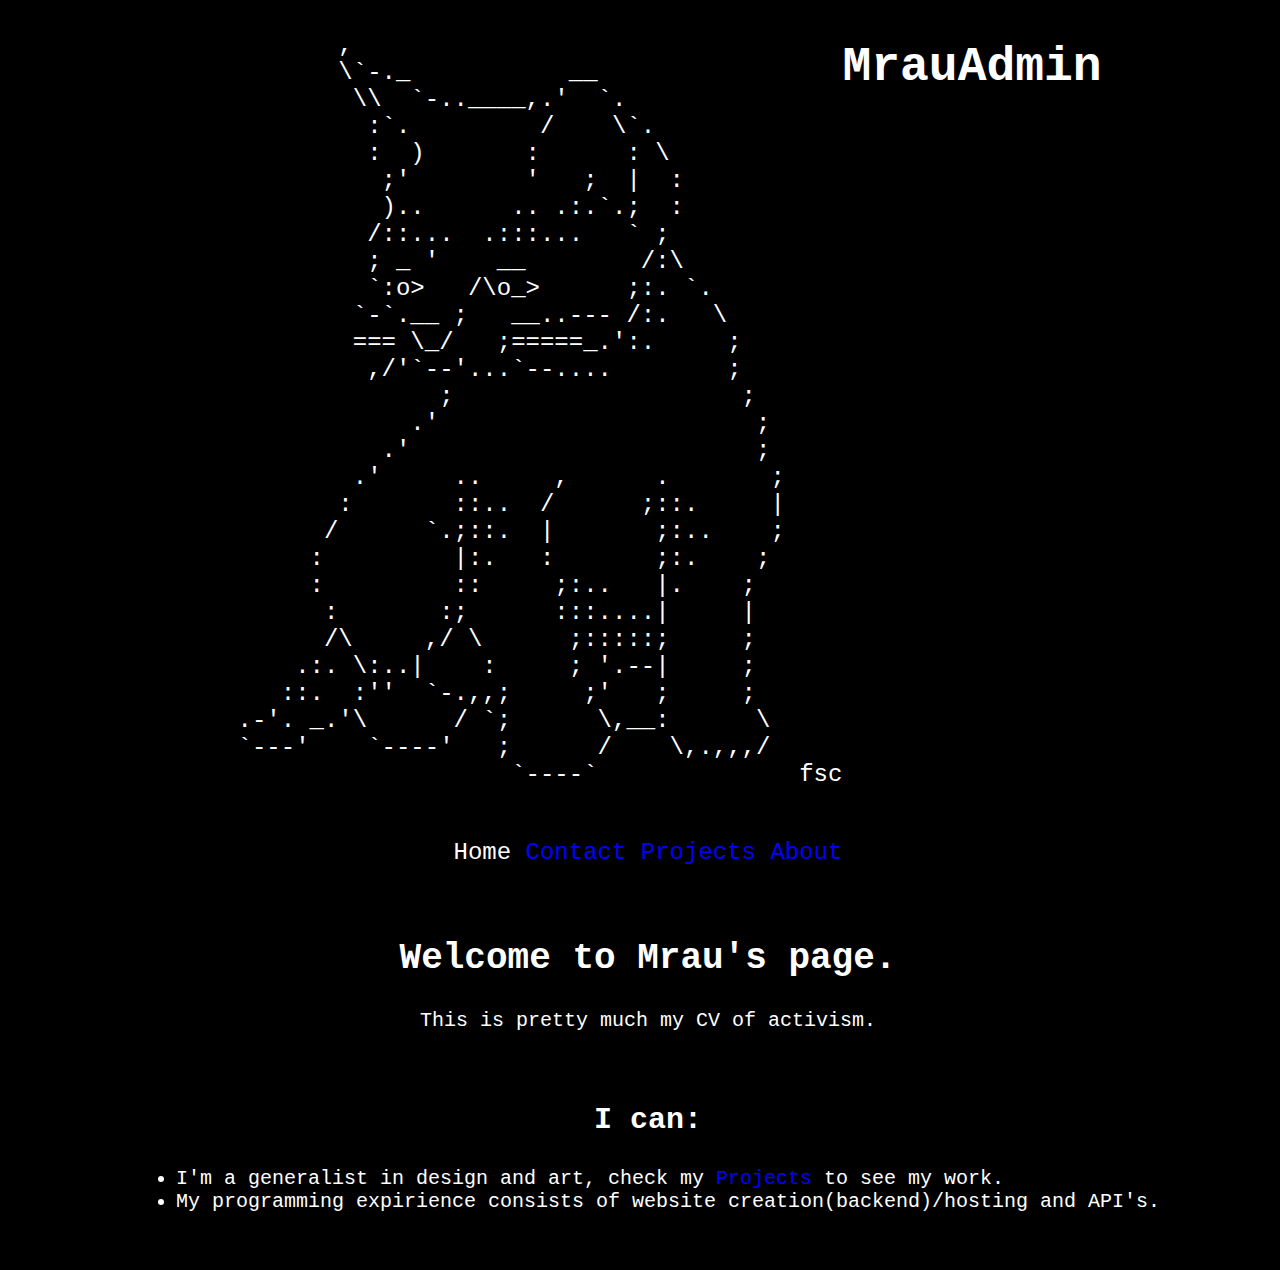
<file: index.html>
<!DOCTYPE html>
<html lang="en">
  <head>
    <meta charset="UTF-8">
    <meta name="viewport" content="width=device-width, initial-scale=1.0">
    <title>Mrau~</title>
    <link rel="stylesheet" href="./style.css">
    <link rel="icon" href="./favicon.svg" type="image/x-icon">
  </head>
  <body style="font-family:Courier New; background-color: black; color:white; width: 100%; height: 100%;">
    <main>
      <div style="display: flex; justify-content: center; font-size: 24px;">
        <pre>
          ,
          \`-._           __
           \\  `-..____,.'  `.
            :`.         /    \`.
            :  )       :      : \
             ;'        '   ;  |  :
             )..      .. .:.`.;  :
            /::...  .:::...   ` ;
            ; _ '    __        /:\
            `:o>   /\o_>      ;:. `.
           `-`.__ ;   __..--- /:.   \
           === \_/   ;=====_.':.     ;
            ,/'`--'...`--....        ;
                 ;                    ;
               .'                      ;
             .'                        ;
           .'     ..     ,      .       ;
          :       ::..  /      ;::.     |
         /      `.;::.  |       ;:..    ;
        :         |:.   :       ;:.    ;
        :         ::     ;:..   |.    ;
         :       :;      :::....|     |
         /\     ,/ \      ;:::::;     ;
       .:. \:..|    :     ; '.--|     ;
      ::.  :''  `-.,,;     ;'   ;     ;
   .-'. _.'\      / `;      \,__:      \
   `---'    `----'   ;      /    \,.,,,/
                      `----`              fsc
        </pre>
        <h1>MrauAdmin</h1>
      </div>
      <div style="display: flex; justify-content: center; text-align: center;">
        <div style="display: block; margin:0%">
          <div style="width: 100%">
            <ul style="list-style-type: none; margin: 0; padding: 0; font-size: 24px;">
              <li style="display: inline;">Home</a></li>
              <li style="display: inline;"><a href="contact.html">Contact</a></li>
              <li style="display: inline;"><a href="projects.html">Projects</a></li>
              <li style="display: inline;"><a href="about.html">About</a></li>
            </ul>
          </div>
          <div style="text-align: center; font-size: 24px; margin: 7%">
            <h2>
              Welcome to Mrau's page.
            </h2>
            <p style="font-size: 20px;">
              This is pretty much my CV of activism.<br>
            </p>
          </div>
          <div tyle="text-align: center;">
            <h3 style="font-size: 30px;">
              I can:
            </h3>
          </div>
          <div style="text-align: left; font-size: 20px;">
            <p>
              <ul>
                <li>I'm a generalist in design and art, check my <a href="projects.html">Projects</a> to see my work.</li>
                <li>My programming expirience consists of website creation(backend)/hosting and API's.</li>
              </ul> 
            </p>
          </div>
        </div>
      </div>
    </main>
  </body>
</html>
</file>
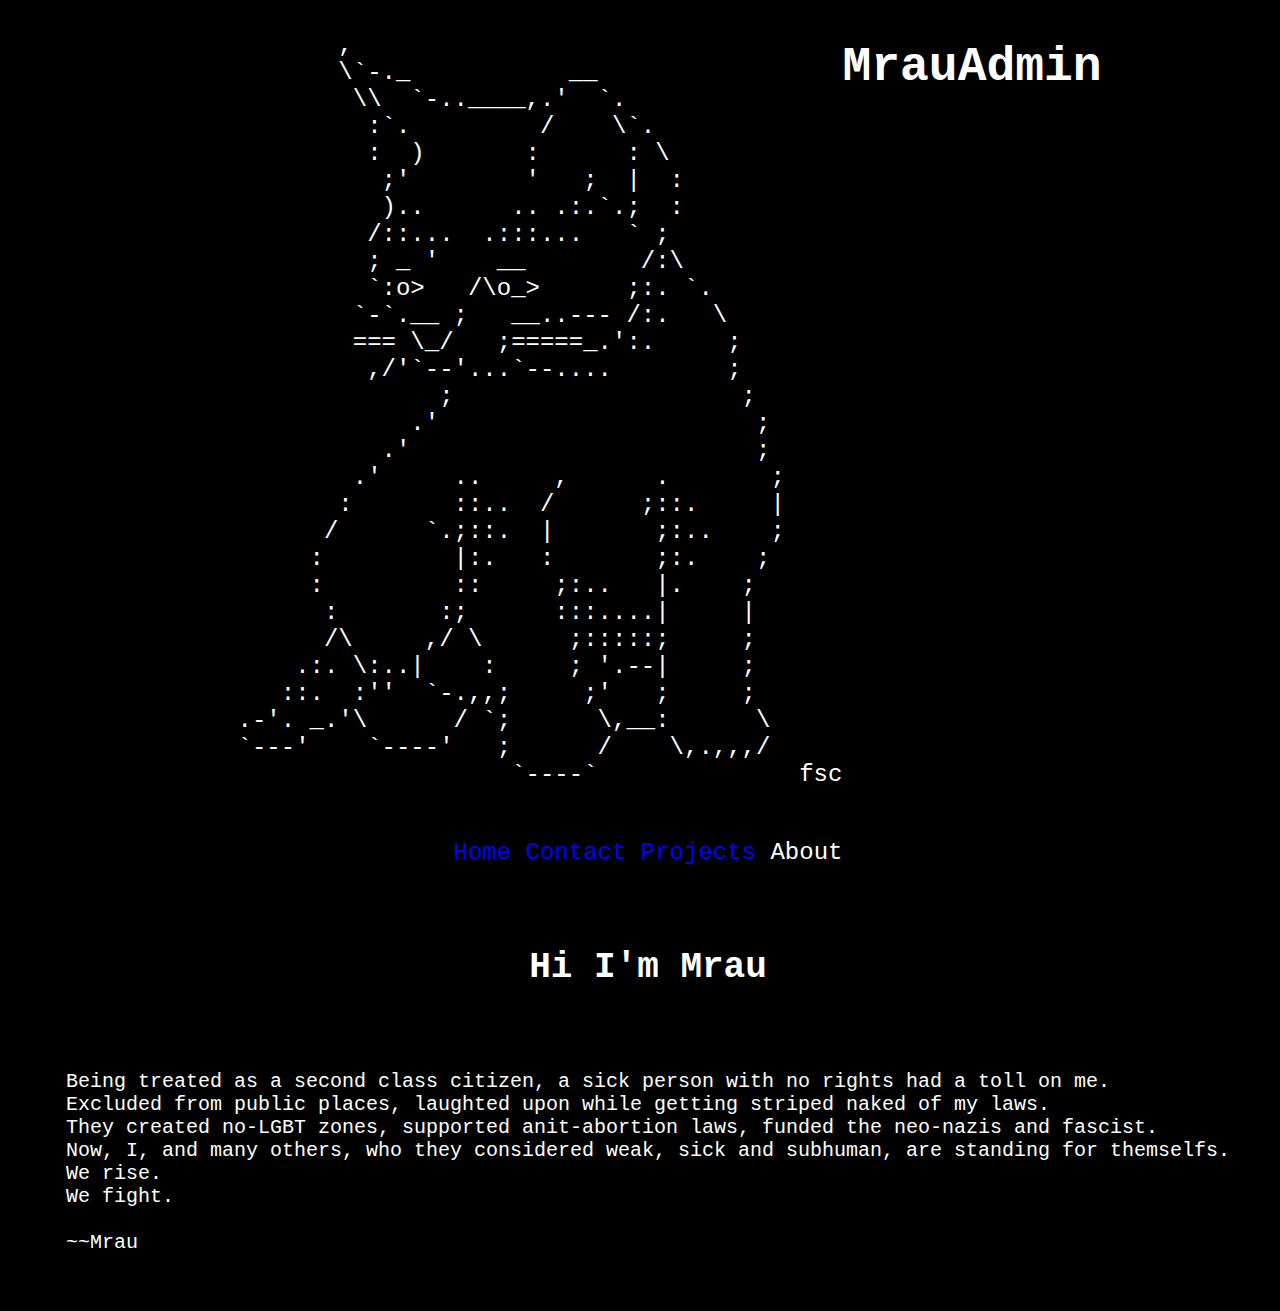
<file: about.html>
<!DOCTYPE html>
<html lang="en">
  <head>
    <meta charset="UTF-8">
    <meta name="viewport" content="width=device-width, initial-scale=1.0">
    <title>Mrau~</title>
    <link rel="stylesheet" href="./style.css">
    <link rel="icon" href="./favicon.ico" type="image/x-icon">
  </head>
  <body style="font-family:Courier New; background-color: black; color:white; width: 100%; height: 100%;">
    <main>
      <div style="display: flex; justify-content: center; font-size: 24px;">
        <pre>
          ,
          \`-._           __
           \\  `-..____,.'  `.
            :`.         /    \`.
            :  )       :      : \
             ;'        '   ;  |  :
             )..      .. .:.`.;  :
            /::...  .:::...   ` ;
            ; _ '    __        /:\
            `:o>   /\o_>      ;:. `.
           `-`.__ ;   __..--- /:.   \
           === \_/   ;=====_.':.     ;
            ,/'`--'...`--....        ;
                 ;                    ;
               .'                      ;
             .'                        ;
           .'     ..     ,      .       ;
          :       ::..  /      ;::.     |
         /      `.;::.  |       ;:..    ;
        :         |:.   :       ;:.    ;
        :         ::     ;:..   |.    ;
         :       :;      :::....|     |
         /\     ,/ \      ;:::::;     ;
       .:. \:..|    :     ; '.--|     ;
      ::.  :''  `-.,,;     ;'   ;     ;
   .-'. _.'\      / `;      \,__:      \
   `---'    `----'   ;      /    \,.,,,/
                      `----`              fsc
        </pre>
        <h1>MrauAdmin</h1>
      </div>
      <div style="display: flex; justify-content: center; text-align: center;">
        <div style="display: block;">
          <div style="width: 100%">
            <ul style="list-style-type: none; margin: 0; padding: 0; font-size: 24px;">
              <li style="display: inline;"><a href="index.html">Home</a></li>
              <li style="display: inline;"><a href="contact.html">Contact</a></li>
              <li style="display: inline;"><a href="projects.html">Projects</a></li>
              <li style="display: inline;"><a>About</a></li>
            </ul>
          </div>
          <div style="text-align: center; font-size: 24px;">
            <h2 style="margin: 7%">
              Hi I'm Mrau
            </h2>
          </div>
          <div style="text-align: left; font-size: 20px;">
            <p>
              Being treated as a second class citizen, a sick person with no rights had a toll on me.<br>
              Excluded from public places, laughted upon while getting striped naked of my laws.<br>
              They created no-LGBT zones, supported anit-abortion laws, funded the neo-nazis and fascist.<br>
              Now, I, and many others, who they considered weak, sick and subhuman, are standing for themselfs.<br>
              We rise.<br>
              We fight.<br>
              <br>
              ~~Mrau<br>
            </p>
          </div>
        </div>
      </div>
    </main>
  </body>
</html>
</file>
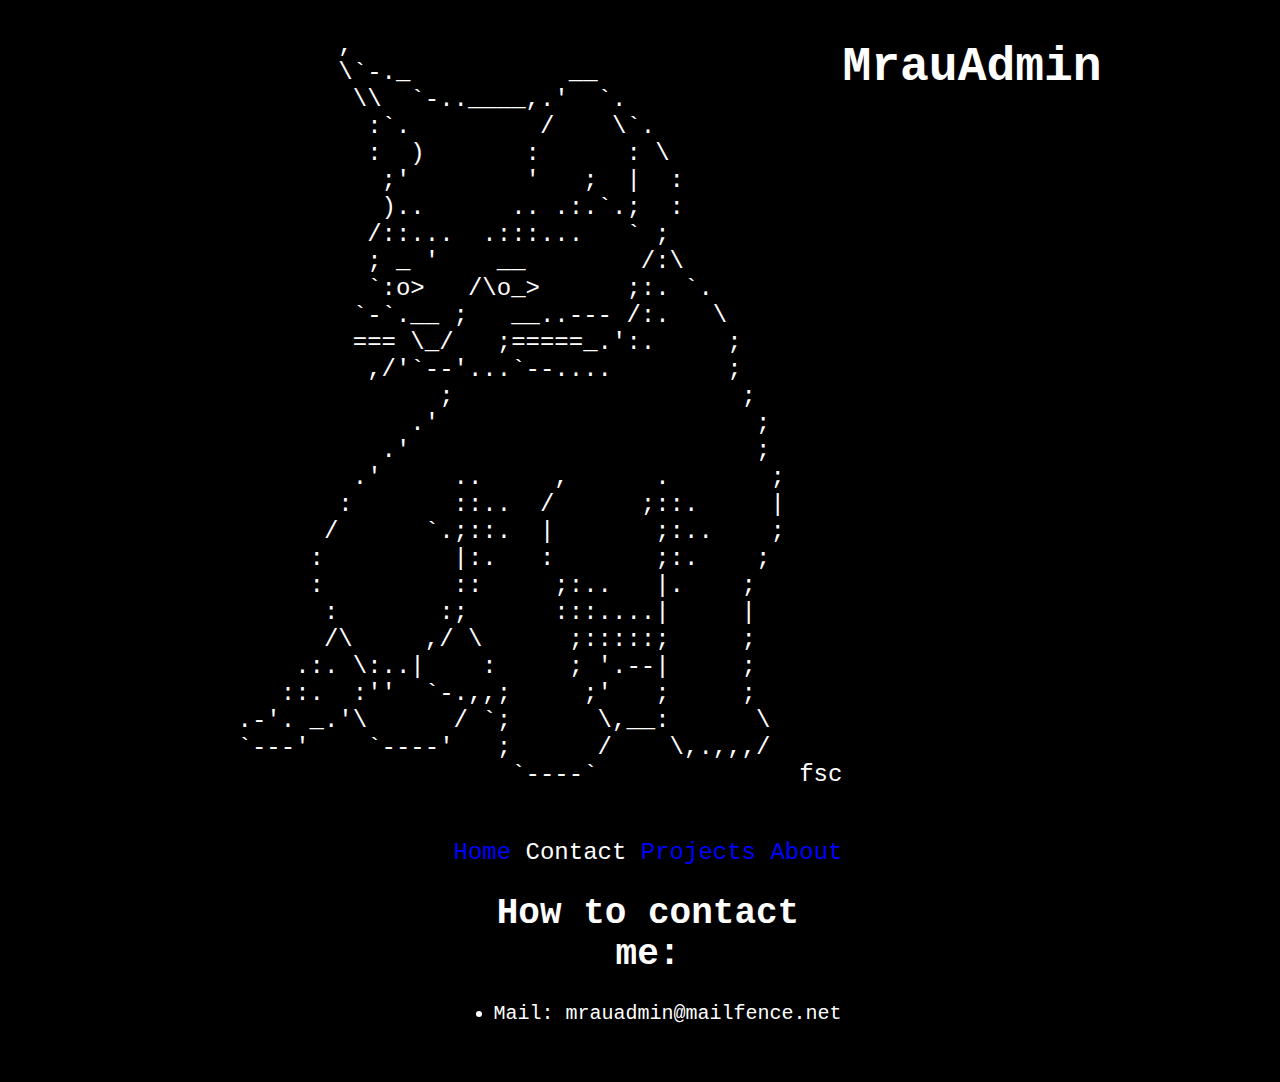
<file: contact.html>
<!DOCTYPE html>
<html lang="en">
  <head>
    <meta charset="UTF-8">
    <meta name="viewport" content="width=device-width, initial-scale=1.0">
    <title>Mrau~</title>
    <link rel="stylesheet" href="./style.css">
    <link rel="icon" href="./favicon.ico" type="image/x-icon">
  </head>
  <body style="font-family:Courier New; background-color: black; color:white; width: 100%; height: 100%;">
    <main>
      <div style="display: flex; justify-content: center; font-size: 24px;">
        <pre>
          ,
          \`-._           __
           \\  `-..____,.'  `.
            :`.         /    \`.
            :  )       :      : \
             ;'        '   ;  |  :
             )..      .. .:.`.;  :
            /::...  .:::...   ` ;
            ; _ '    __        /:\
            `:o>   /\o_>      ;:. `.
           `-`.__ ;   __..--- /:.   \
           === \_/   ;=====_.':.     ;
            ,/'`--'...`--....        ;
                 ;                    ;
               .'                      ;
             .'                        ;
           .'     ..     ,      .       ;
          :       ::..  /      ;::.     |
         /      `.;::.  |       ;:..    ;
        :         |:.   :       ;:.    ;
        :         ::     ;:..   |.    ;
         :       :;      :::....|     |
         /\     ,/ \      ;:::::;     ;
       .:. \:..|    :     ; '.--|     ;
      ::.  :''  `-.,,;     ;'   ;     ;
   .-'. _.'\      / `;      \,__:      \
   `---'    `----'   ;      /    \,.,,,/
                      `----`              fsc
        </pre>
        <h1>MrauAdmin</h1>
      </div>
      <div style="display: flex; justify-content: center; text-align: center;">
        <div style="display: block;">
          <div style="width: 100%">
            <ul style="list-style-type: none; margin: 0; padding: 0; font-size: 24px;">
              <li style="display: inline;"><a href="index.html">Home</a></li>
              <li style="display: inline;"><a>Contact</a></li>
              <li style="display: inline;"><a href="projects.html">Projects</a></li>
              <li style="display: inline;"><a href="about.html">About</a></li>
            </ul>
          </div>
          <div style="text-align: center; font-size: 24px;">
            <h2 style="margin: 7%">
              How to contact me:
            </h2>
          </div>
          <div style="text-align: left; font-size: 20px;">
            <p>
              <ul>
                <li>Mail: mrauadmin@mailfence.net</li>
              </ul> 
            </p>
          </div>
        </div>
      </div>
    </main>
  </body>
</html>
</file>
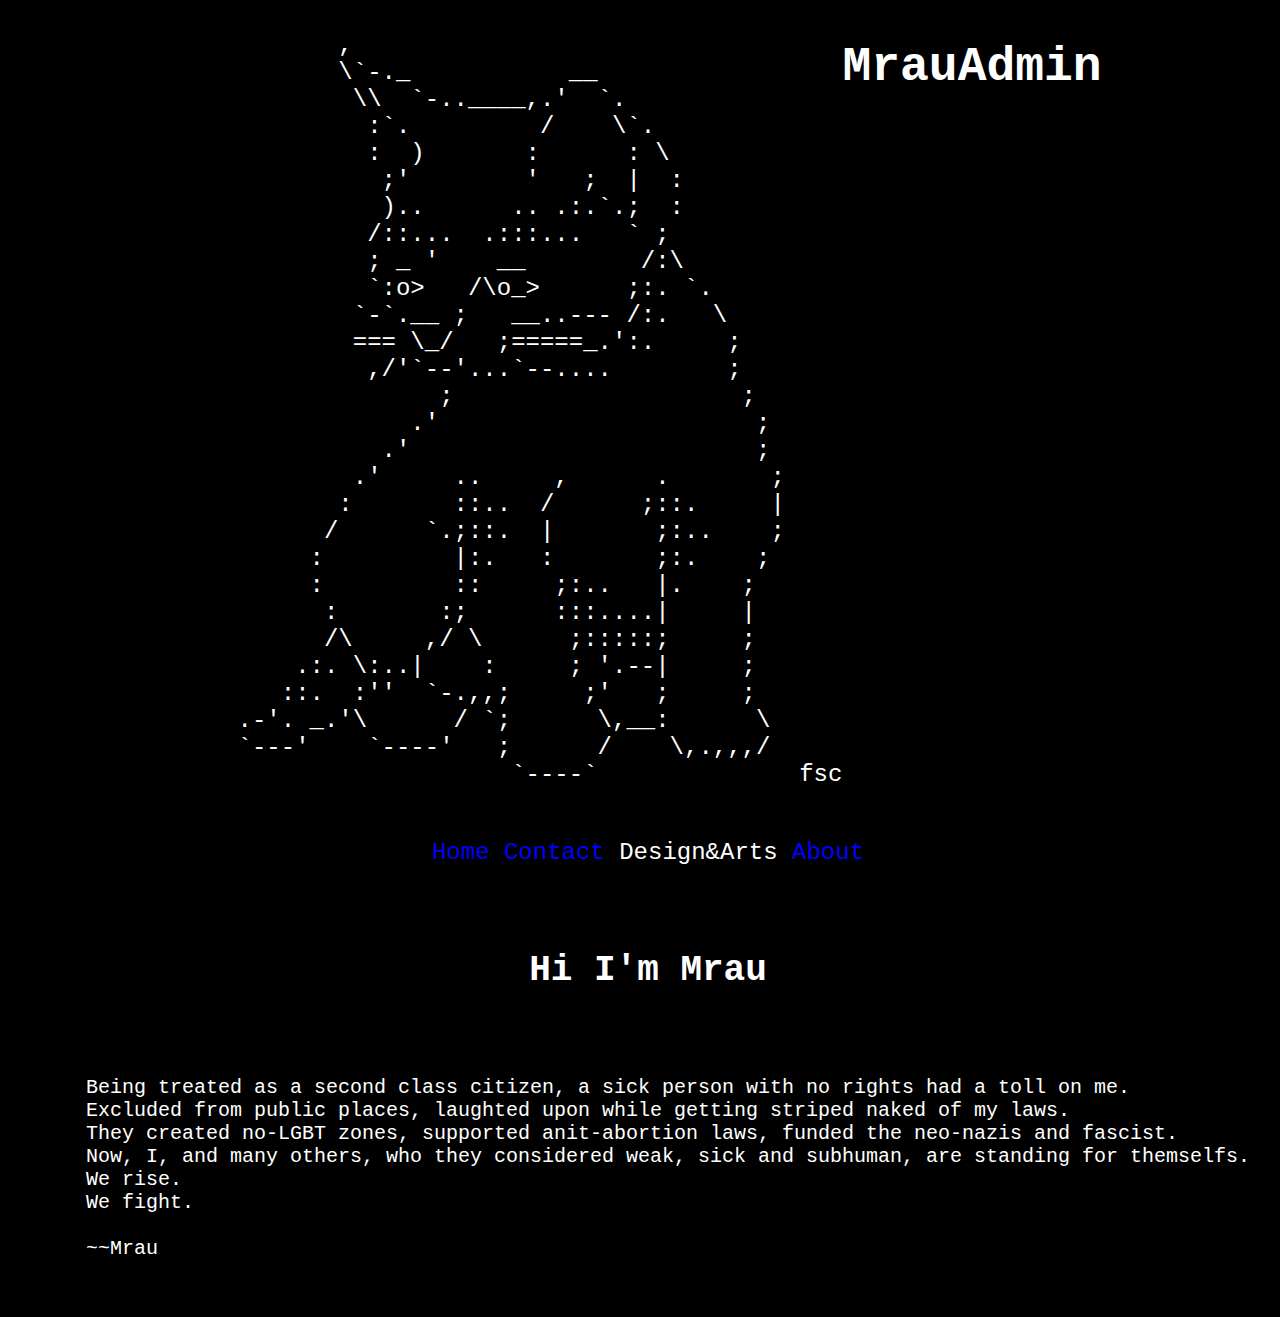
<file: design.html>
<!DOCTYPE html>
<html lang="en">
  <head>
    <meta charset="UTF-8">
    <meta name="viewport" content="width=device-width, initial-scale=1.0">
    <title>Mrau~</title>
    <link rel="stylesheet" href="./style.css">
    <link rel="icon" href="./favicon.ico" type="image/x-icon">
  </head>
  <body style="font-family:Courier New; background-color: black; color:white; width: 100%; height: 100%;">
    <main>
      <div style="display: flex; justify-content: center; font-size: 24px;">
        <pre>
          ,
          \`-._           __
           \\  `-..____,.'  `.
            :`.         /    \`.
            :  )       :      : \
             ;'        '   ;  |  :
             )..      .. .:.`.;  :
            /::...  .:::...   ` ;
            ; _ '    __        /:\
            `:o>   /\o_>      ;:. `.
           `-`.__ ;   __..--- /:.   \
           === \_/   ;=====_.':.     ;
            ,/'`--'...`--....        ;
                 ;                    ;
               .'                      ;
             .'                        ;
           .'     ..     ,      .       ;
          :       ::..  /      ;::.     |
         /      `.;::.  |       ;:..    ;
        :         |:.   :       ;:.    ;
        :         ::     ;:..   |.    ;
         :       :;      :::....|     |
         /\     ,/ \      ;:::::;     ;
       .:. \:..|    :     ; '.--|     ;
      ::.  :''  `-.,,;     ;'   ;     ;
   .-'. _.'\      / `;      \,__:      \
   `---'    `----'   ;      /    \,.,,,/
                      `----`              fsc
        </pre>
        <h1>MrauAdmin</h1>
      </div>
      <div style="display: flex; justify-content: center; text-align: center;">
        <div style="display: block;">
          <div style="width: 100%">
            <ul style="list-style-type: none; margin: 0; padding: 0; font-size: 24px;">
              <li style="display: inline;"><a href="index.html">Home</a></li>
              <li style="display: inline;"><a href="contact.html">Contact</a></li>
              <li style="display: inline;"><a>Design&Arts</a></li>
              <li style="display: inline;"><a href="about.html">About</a></li>
            </ul>
          </div>
          <div style="text-align: center; font-size: 24px;">
            <h2 style="margin: 7%">
              Hi I'm Mrau
            </h2>
          </div>
          <div style="text-align: left; font-size: 20px;">
            <p>
              <ul>
                <p>
                  Being treated as a second class citizen, a sick person with no rights had a toll on me.<br>
                  Excluded from public places, laughted upon while getting striped naked of my laws.<br>
                  They created no-LGBT zones, supported anit-abortion laws, funded the neo-nazis and fascist.<br>
                  Now, I, and many others, who they considered weak, sick and subhuman, are standing for themselfs.<br>
                  We rise.<br>
                  We fight.<br>
                  <br>
                  ~~Mrau<br>
                </p>
              </ul> 
            </p>
          </div>
        </div>
      </div>
    </main>
  </body>
</html>
</file>
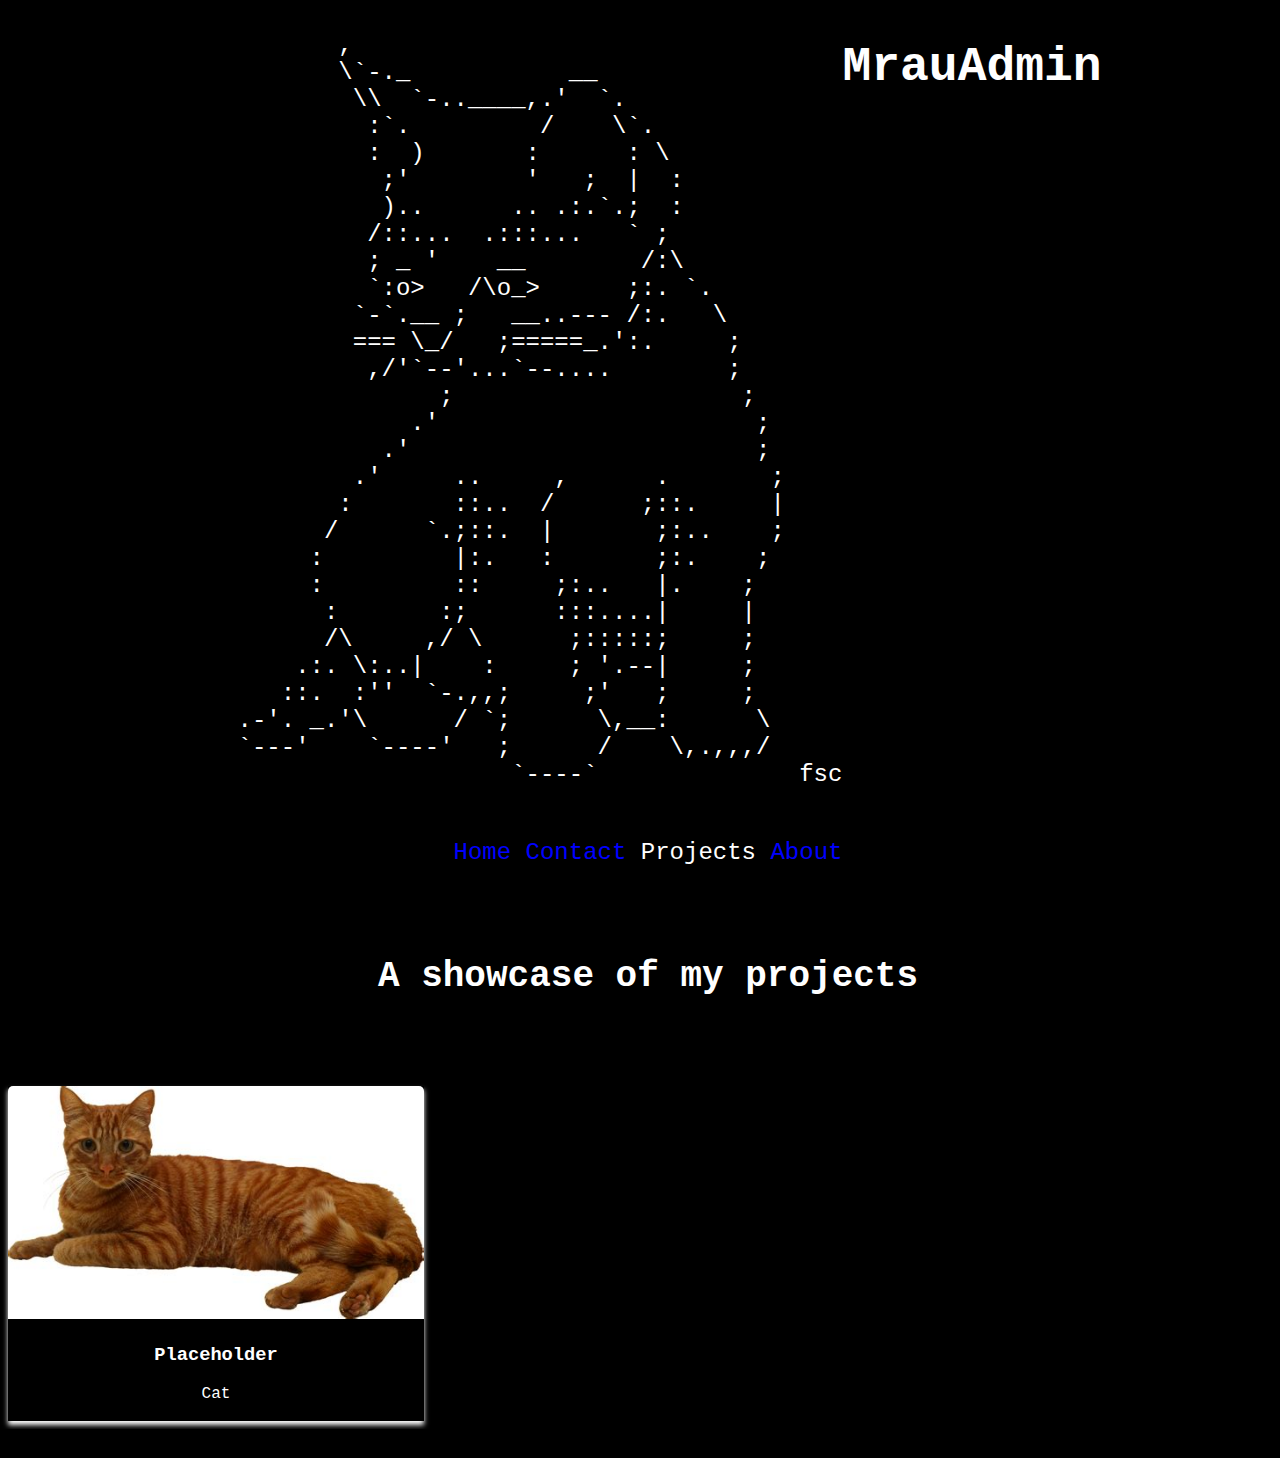
<file: projects.html>
<!DOCTYPE html>
<html lang="en">
  <head>
    <meta charset="UTF-8">
    <meta name="viewport" content="width=device-width, initial-scale=1.0">
    <title>Mrau~</title>
    <link rel="stylesheet" href="./style.css">
    <link rel="icon" href="./favicon.ico" type="image/x-icon">
  </head>
  <body style="font-family:Courier New; background-color: black; color:white; width: 100%; height: 100%;">
    <main>
      <div style="display: flex; justify-content: center; font-size: 24px;">
        <pre>
          ,
          \`-._           __
           \\  `-..____,.'  `.
            :`.         /    \`.
            :  )       :      : \
             ;'        '   ;  |  :
             )..      .. .:.`.;  :
            /::...  .:::...   ` ;
            ; _ '    __        /:\
            `:o>   /\o_>      ;:. `.
           `-`.__ ;   __..--- /:.   \
           === \_/   ;=====_.':.     ;
            ,/'`--'...`--....        ;
                 ;                    ;
               .'                      ;
             .'                        ;
           .'     ..     ,      .       ;
          :       ::..  /      ;::.     |
         /      `.;::.  |       ;:..    ;
        :         |:.   :       ;:.    ;
        :         ::     ;:..   |.    ;
         :       :;      :::....|     |
         /\     ,/ \      ;:::::;     ;
       .:. \:..|    :     ; '.--|     ;
      ::.  :''  `-.,,;     ;'   ;     ;
   .-'. _.'\      / `;      \,__:      \
   `---'    `----'   ;      /    \,.,,,/
                      `----`              fsc
        </pre>
        <h1>MrauAdmin</h1>
      </div>
      <div style="display: flex; justify-content: center; text-align: center;">
        <div style="display: block;">
          <div style="width: 100%">
            <ul style="list-style-type: none; margin: 0; padding: 0; font-size: 24px;">
              <li style="display: inline;"><a href="index.html">Home</a></li>
              <li style="display: inline;"><a href="contact.html">Contact</a></li>
              <li style="display: inline;"><a>Projects</a></li>
              <li style="display: inline;"><a href="about.html">About</a></li>
            </ul>
          </div>
          <div style="text-align: center; font-size: 24px;">
            <h2 style="margin: 7%">
              A showcase of my projects
            </h2>
          </div>
          <div class="card-box">
            <div class="card">
              <img class="cont-img" src="./images/placeholder.jpg" alt="placeholder" style="width:100%">
              <div class="container">
                <h3>Placeholder</h3>
                <p>Cat</p>
              </div>
            </div>
          </div>
        </div>
      </div>
    </main>
  </body>
</html>
</file>
<file: style.css>
a:link {
    text-decoration: none;
    color: blue;
  }
a:visited {
    text-decoration: none;
    color: blue;
  }
a:hover {
    text-decoration: none;
  }
a:active {
    text-decoration: none;
  }
.card-box{
  display: grid;
  grid-template-columns: repeat(3, 1fr);
  grid-auto-rows: auto;
  gap: 1rem;
  border-radius: 5px;
  width: 100%;
}
.card {
    box-shadow: 0 4px 5px 0 rgb(255, 255, 255);
    transition: 0.1s;
  }
.card:hover {
    box-shadow: 0 3px 7px 0 rgb(255, 255, 255);
}
.container {
    padding: 2px 16px;
  }
.cont-img {
    border-radius: 5px 5px 0 0;
  }
</file>
